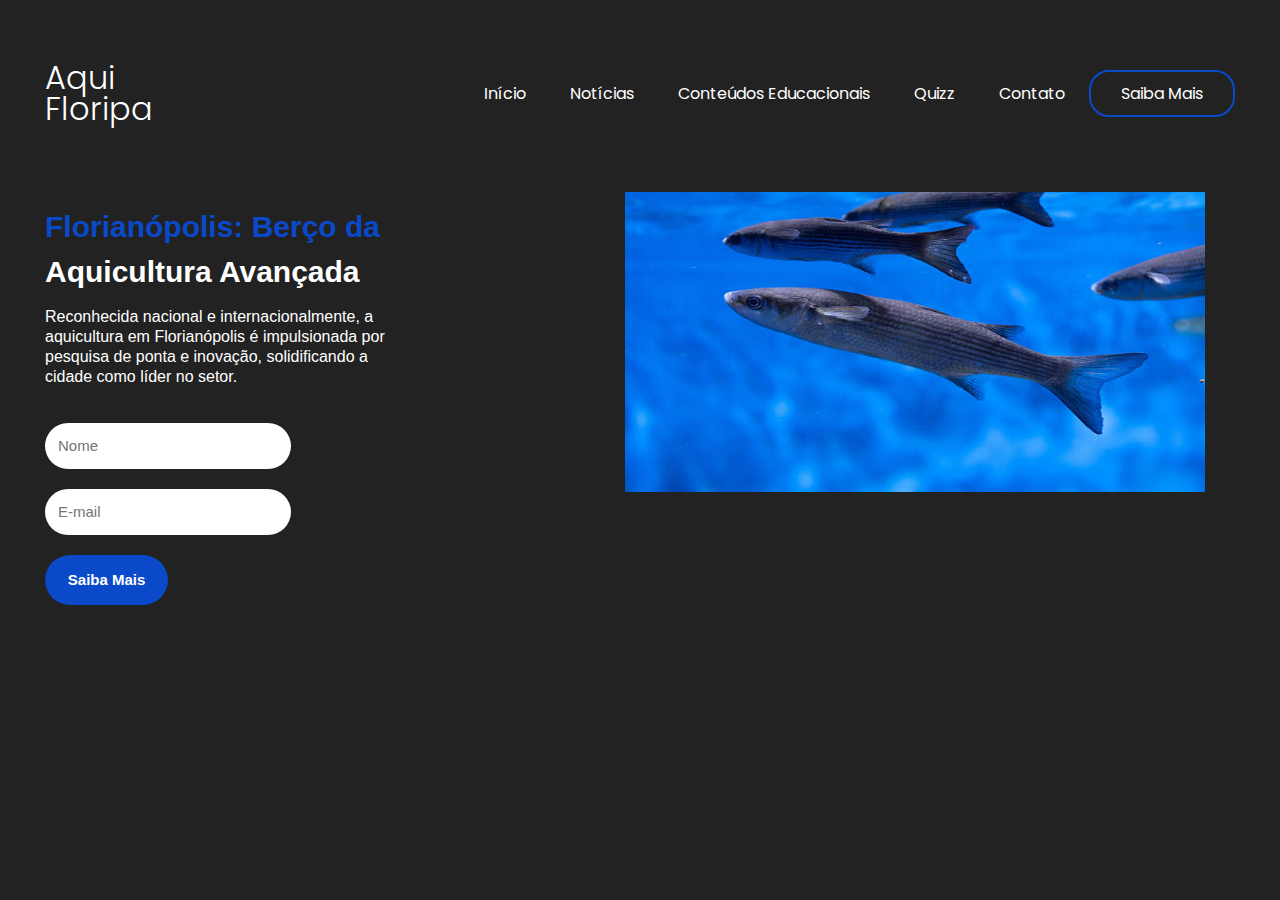
<file: Aquicultura-main/index.html>
<!DOCTYPE html>
<html lang="pt-br">
<head>
    <meta charset="UTF-8">
    <meta http-equiv="X-UA-Compatible" content="IE-edge">
    <meta name="viewport" content="width=device-width, initial-scale=1.0">
    <link href="./styles/styles.css" rel="stylesheet"/>
    <link href="https://fonts.googleapis.com/css2?family=Poppins:wght@400;700&display=swap" rel="stylesheet"/>
    <title Landing Page Aquicultura></title>
</head>
<body>
    <header>
        <div id="title">
            <h1>Aqui</h1>
            <h1>Floripa</h1>
        </div>
        
       
        <ul>
            <a href="./index.html"><li>Início</li></a>
            <a href="./noticia.html"><li>Notícias</li></a>
            <a href="./educacional.html"><li>Conteúdos Educacionais</li></a>
            <a href="./quizz.html"><li> Quizz</li></a>
            <a href="./contato.html"><li>Contato</li></a>
            <a href="./saibamais.html" id="Sobre-btn"><li>Saiba Mais</li></a>
        </ul>

    </header>

    <main>
       
        <aside>
            <h2><span>Florianópolis: Berço da</span></h2>
            <h2> Aquicultura Avançada</h2>
            <p>
                Reconhecida nacional e internacionalmente, a aquicultura em Florianópolis é impulsionada por pesquisa de ponta e inovação, solidificando a cidade como líder no setor.
            </p>
            <form>
                <input type="text" placeholder="Nome">
                <input type="email" placeholder="E-mail">
                <input type="submit" value="Saiba Mais">
              </form>
        </aside>
        </div>
        <div class="imagem-container">
            <img src="./components/images/istockphoto-625426280-612x612.jpg" alt="peixe tainha">
        </div>
        
    </main>
    
</body>
</html>
</file>
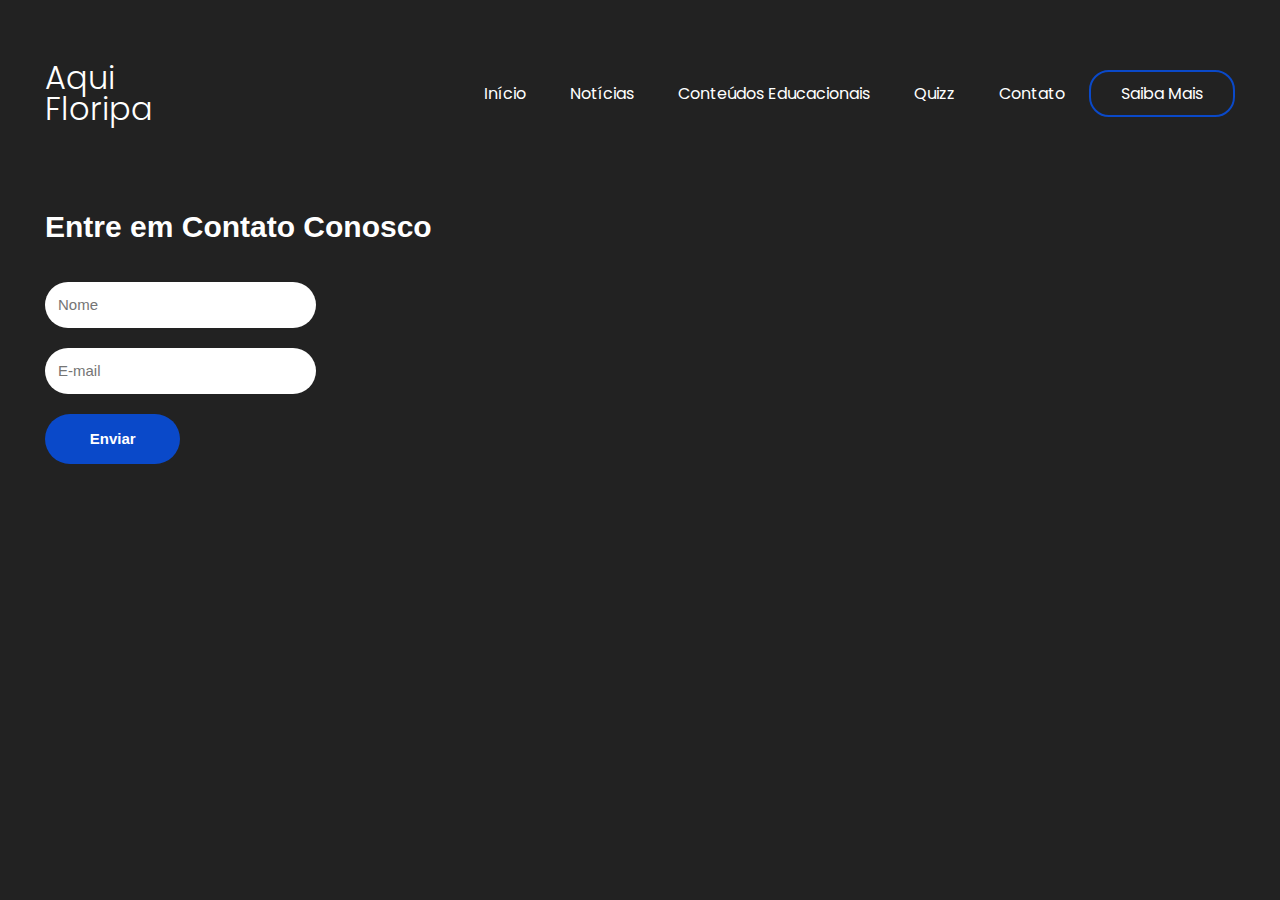
<file: Aquicultura-main/contato.html>
<!DOCTYPE html>
<html lang="pt-br">
<head>
    <meta charset="UTF-8">
    <meta http-equiv="X-UA-Compatible" content="IE-edge">
    <meta name="viewport" content="width=device-width, initial-scale=1.0">
    <link href="./styles/styles.css" rel="stylesheet"/>
    <link href="https://fonts.googleapis.com/css2?family=Poppins:wght@400;700&display=swap" rel="stylesheet"/>
    <title>Contato</title>
</head>
<body>
    <header>
        <div id="title">
            <h1>Aqui</h1>
            <h1>Floripa</h1>
        </div>
        
        <ul>
            <a href="./index.html"><li>Início</li></a>
            <a href="./noticia.html"><li>Notícias</li></a>
            <a href="./educacional.html"><li>Conteúdos Educacionais</li></a>
            <a href="./quizz.html"><li> Quizz</li></a>
            <a href="./contato.html"><li>Contato</li></a>
            <a href="./saibamais.html" id="Sobre-btn"><li>Saiba Mais</li></a>
        </ul>
    </header>

    <main>
        <section>
            <h2>Entre em Contato Conosco</h2>
            <form>
                <input type="text" placeholder="Nome">
                <input type="email" placeholder="E-mail">
                <input type="submit" value="Enviar">
            </form>
        </section>
    </main>
</body>
</html>
</file>
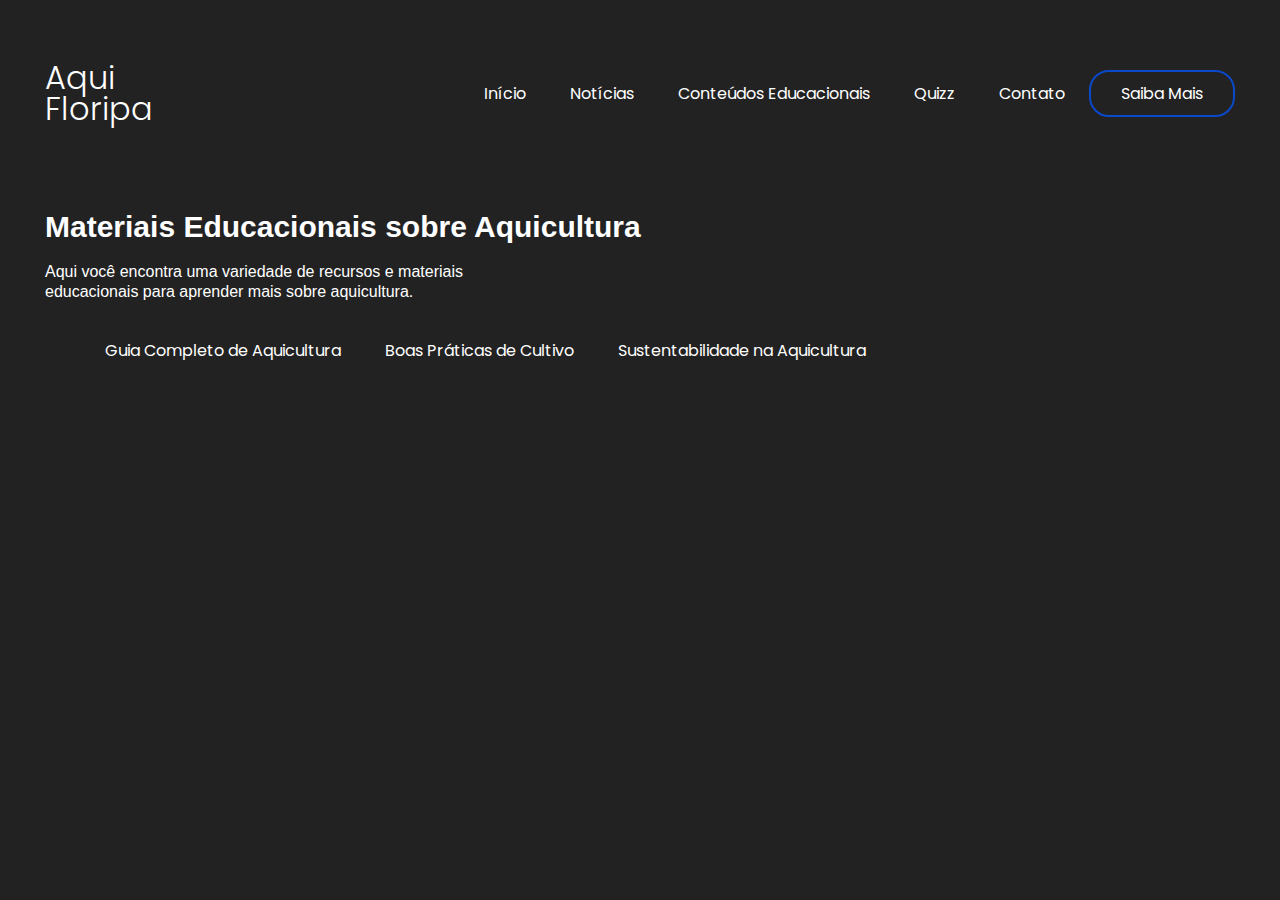
<file: Aquicultura-main/educacional.html>
<!DOCTYPE html>
<html lang="pt-br">
<head>
    <meta charset="UTF-8">
    <meta http-equiv="X-UA-Compatible" content="IE-edge">
    <meta name="viewport" content="width=device-width, initial-scale=1.0">
    <link href="./styles/styles.css" rel="stylesheet"/>
    <link href="https://fonts.googleapis.com/css2?family=Poppins:wght@400;700&display=swap" rel="stylesheet"/>
    <title>Conteúdos Educacionais</title>
</head>
<body>
    <header>
        <div id="title">
            <h1>Aqui</h1>
            <h1>Floripa</h1>
        </div>
        
        <ul>
            <a href="index.html"><li>Início</li></a>
            <a href="noticia.html"><li>Notícias</li></a>
            <a href="educacional.html"><li>Conteúdos Educacionais</li></a>
            <a href="./quizz.html"><li> Quizz</li></a>
            <a href="contato.html"><li>Contato</li></a>
            <a href="saiba-mais.html" id="Sobre-btn"><li>Saiba Mais</li></a>
        </ul>
    </header>

    <main>
        <section>
            <h2>Materiais Educacionais sobre Aquicultura</h2>
            <p>Aqui você encontra uma variedade de recursos e materiais educacionais para aprender mais sobre aquicultura.</p>
            <ul>
                <li><a href="#">Guia Completo de Aquicultura</a></li>
                <li><a href="#">Boas Práticas de Cultivo</a></li>
                <li><a href="#">Sustentabilidade na Aquicultura</a></li>
            </ul>
        </section>
    </main>
</body>
</html>
</file>
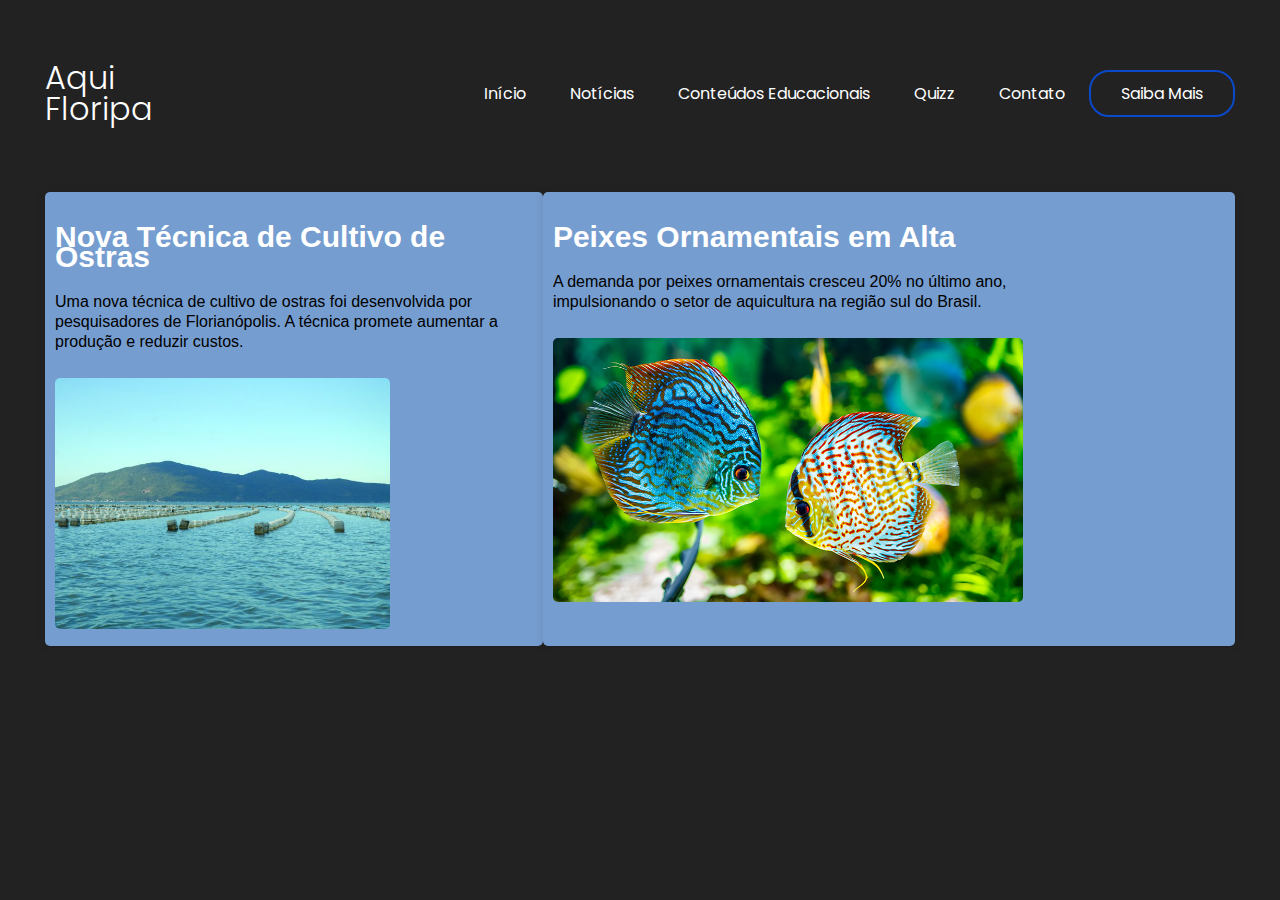
<file: Aquicultura-main/noticia.html>
<!DOCTYPE html>
<html lang="pt-br">
<head>
    <meta charset="UTF-8">
    <meta http-equiv="X-UA-Compatible" content="IE=edge">
    <meta name="viewport" content="width=device-width, initial-scale=1.0">
    <link href="./styles/styles.css" rel="stylesheet"/>
    <link href="https://fonts.googleapis.com/css2?family=Poppins:wght@400;700&display=swap" rel="stylesheet"/>
    <title>Notícias de Aquicultura</title>
</head>
<body>
    <header>
        <div id="title">
            <h1>Aqui</h1>
            <h1>Floripa</h1>
        </div>
        <ul>
            <a href="./index.html"><li>Início</li></a>
            <a href="./noticia.html"><li>Notícias</li></a>
            <a href="./educacional.html"><li>Conteúdos Educacionais</li></a>
            <a href="./quizz.html"><li> Quizz</li></a>
            <a href="./contato.html"><li>Contato</li></a>
            <a href="./saibamais.html" id="Sobre-btn"><li>Saiba Mais</li></a>
        </ul>
    </header>
    <main class="container">
        <section class="news-article">
            <h2>Nova Técnica de Cultivo de Ostras</h2>
            <p>Uma nova técnica de cultivo de ostras foi desenvolvida por pesquisadores de Florianópolis. A técnica promete aumentar a produção e reduzir custos.</p>
            <img src="./components/images/ostras.jpg" alt="Imagem de ostras">
        </section>
        <section class="news-article">
            <h2>Peixes Ornamentais em Alta</h2>
            <p>A demanda por peixes ornamentais cresceu 20% no último ano, impulsionando o setor de aquicultura na região sul do Brasil.</p>
            <img src="./components/images/peixeornamental.png" alt="Imagem de peixes ornamentais">
        </section>
    </main>
</body>
</html>
</file>
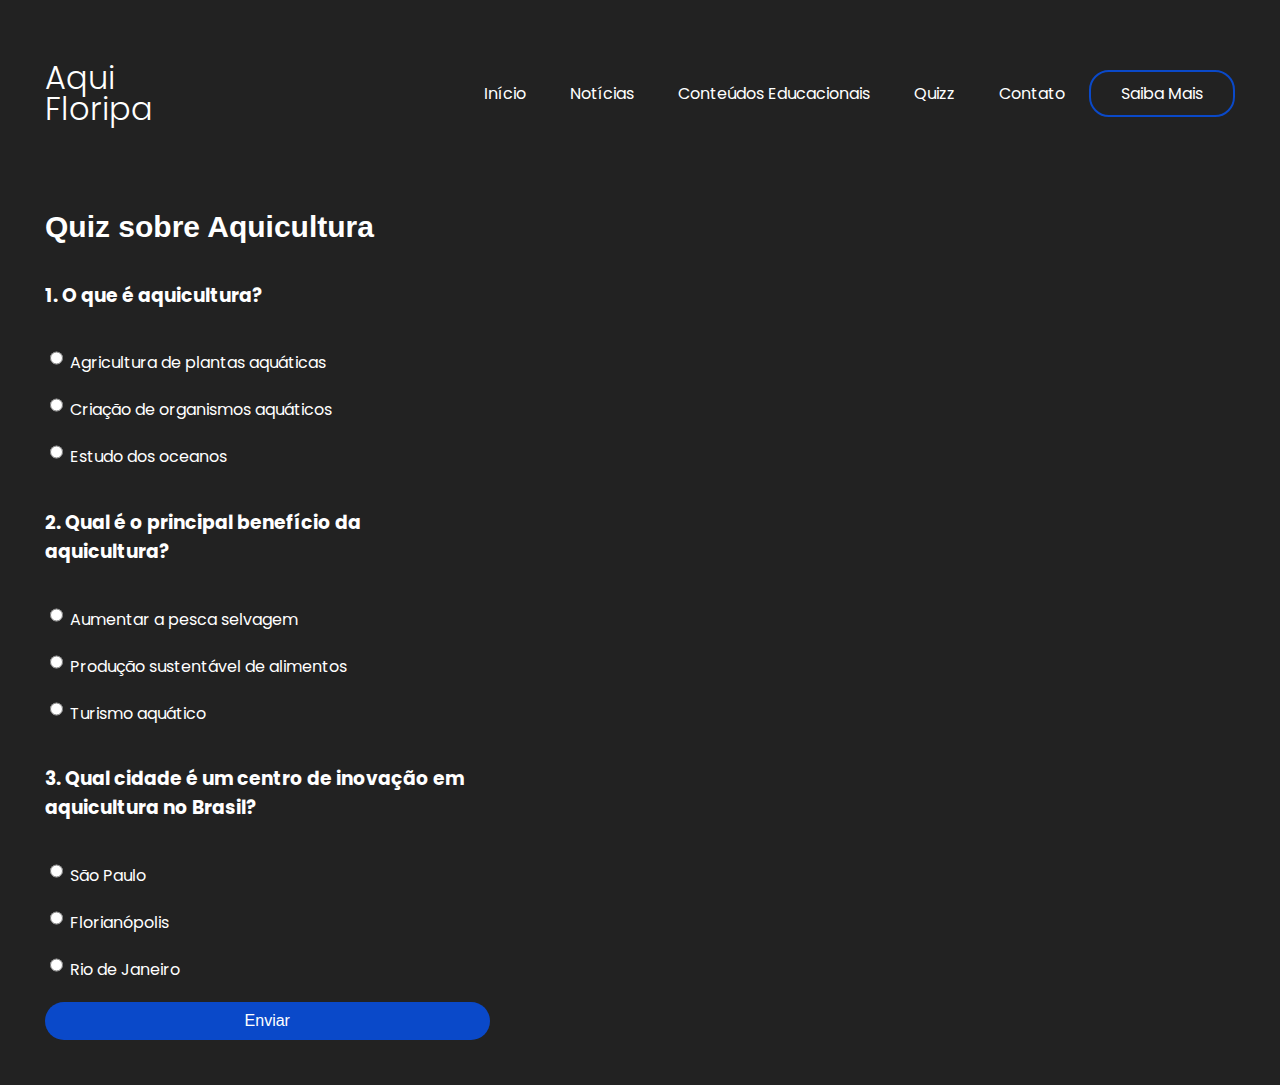
<file: Aquicultura-main/quizz.html>
<!DOCTYPE html>
<html lang="pt-br">
<head>
        <meta charset="UTF-8">
        <meta http-equiv="X-UA-Compatible" content="IE=edge">
        <meta name="viewport" content="width=device-width, initial-scale=1.0">
        <link href="./styles/styles.css" rel="stylesheet"/>
        <link href="https://fonts.googleapis.com/css2?family=Poppins:wght@400;700&display=swap" rel="stylesheet"/>
        <title>Saiba Mais</title>

</head>
<body>
    <header>
        <div id="title">
            <h1>Aqui</h1>
            <h1>Floripa</h1>
        </div>
        
        <ul>
            <a href="index.html"><li>Início</li></a>
            <a href="noticia.html"><li>Notícias</li></a>
            <a href="educacional.html"><li>Conteúdos Educacionais</li></a>
            <a href="./quizz.html"><li> Quizz</li></a>
            <a href="contato.html"><li>Contato</li></a>
            <a href="saiba-mais.html" id="Sobre-btn"><li>Saiba Mais</li></a>
        </ul>
    </header>
    <main>
        <section>
            <h2>Quiz sobre Aquicultura</h2>
            <form id="quiz-form">
                <div class="question">
                    <h3>1. O que é aquicultura?</h3>
                    <label><input type="radio" name="q1" value="a"> Agricultura de plantas aquáticas</label><br>
                    <label><input type="radio" name="q1" value="b"> Criação de organismos aquáticos</label><br>
                    <label><input type="radio" name="q1" value="c"> Estudo dos oceanos</label><br>
                </div>

                <div class="question">
                    <h3>2. Qual é o principal benefício da aquicultura?</h3>
                    <label><input type="radio" name="q2" value="a"> Aumentar a pesca selvagem</label><br>
                    <label><input type="radio" name="q2" value="b"> Produção sustentável de alimentos</label><br>
                    <label><input type="radio" name="q2" value="c"> Turismo aquático</label><br>
                </div>

                <div class="question">
                    <h3>3. Qual cidade é um centro de inovação em aquicultura no Brasil?</h3>
                    <label><input type="radio" name="q3" value="a"> São Paulo</label><br>
                    <label><input type="radio" name="q3" value="b"> Florianópolis</label><br>
                    <label><input type="radio" name="q3" value="c"> Rio de Janeiro</label><br>
                </div>

                <button type="button" onclick="checkAnswers()">Enviar</button>
            </form>
            <div id="result"></div>
        </section>
    </main>
    <script src="script.js"></script>
</body>

</html>
</file>
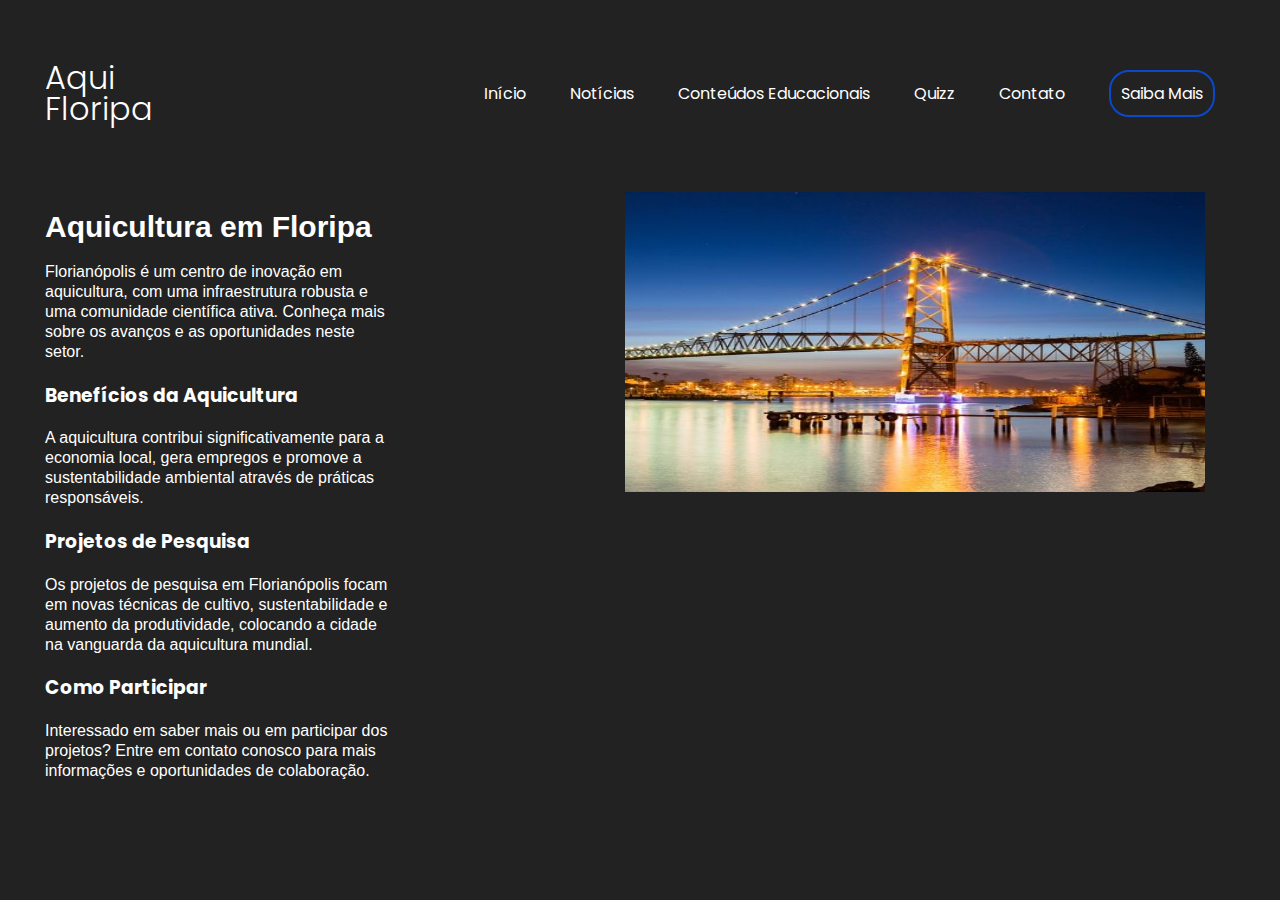
<file: Aquicultura-main/saibamais.html>
<!DOCTYPE html>
<html lang="pt-br">
<head>
    <meta charset="UTF-8">
    <meta http-equiv="X-UA-Compatible" content="IE=edge">
    <meta name="viewport" content="width=device-width, initial-scale=1.0">
    <link href="./styles/styles.css" rel="stylesheet"/>
    <link href="https://fonts.googleapis.com/css2?family=Poppins:wght@400;700&display=swap" rel="stylesheet"/>
    <title>Saiba Mais</title>
</head>
<body>
    <header>
        <div id="title">
            <h1>Aqui</h1>
            <h1>Floripa</h1>
        </div>
        <ul>
            <li><a href="./index.html">Início</a></li>
            <li><a href="./noticia.html">Notícias</a></li>
            <li><a href="./educacional.html">Conteúdos Educacionais</a></li>
            <a href="./quizz.html"><li> Quizz</li></a>
            <li><a href="./contato.html">Contato</a></li>
            <li><a href="./saibamais.html" id="Sobre-btn">Saiba Mais</a></li>
        </ul>
    </header>
    <main class="container">
        <section>
            <h2>Aquicultura em Floripa</h2>
            <p>Florianópolis é um centro de inovação em aquicultura, com uma infraestrutura robusta e uma comunidade científica ativa. Conheça mais sobre os avanços e as oportunidades neste setor.</p>
            <h3>Benefícios da Aquicultura</h3>
            <p>A aquicultura contribui significativamente para a economia local, gera empregos e promove a sustentabilidade ambiental através de práticas responsáveis.</p>
            <h3>Projetos de Pesquisa</h3>
            <p>Os projetos de pesquisa em Florianópolis focam em novas técnicas de cultivo, sustentabilidade e aumento da produtividade, colocando a cidade na vanguarda da aquicultura mundial.</p>
            <h3>Como Participar</h3>
            <p>Interessado em saber mais ou em participar dos projetos? Entre em contato conosco para mais informações e oportunidades de colaboração.</p>
        </section>

    </div>
    <div class="imagem-container">
        <img src="./components/images/Ponte Hercilio Luz, Florianopolis, Santa Catarina, Brasil_0426.jpg" alt="ponte">
    </div>
    </main>
</body>
</html>
</file>
<file: Aquicultura-main/styles/styles.css>
@import url('https://fonts.googleapis.com/css2?family=Poppins:ital,wght@0,100;0,200;0,300;0,400;0,500;0,600;0,700;0,800;0,900;1,100;1,200;1,300;1,400;1,500;1,600;1,700;1,800;1,900&display=swap');



body{
    background-color: rgb(34, 34, 34);
    color: #fff;
    font-family: 'Poppins', sans-serif;
    max-width: 1200px ;
    margin: 30px ;
    padding: 15px;
}

header{
    display: flex;
    flex-direction: row;
    justify-content: space-between;
    align-items: center;


}



#title{
    flex-direction: column;
    line-height: 10px;
}

li{
    display: inline-block;
    margin: 20px;

}

a{
    color: #fff;
    text-decoration: none;
}

a:hover{
    color: #0a49c9;
    transition: 0.3s all;
}   

#Sobre-btn{
    border: 2px solid #0a49c9;
    padding: 10px;
    border-radius: 20px;

}

#Sobre-btn:hover{
    background-color: #0a49c9;
    color: #fff;
}


h1{
    font-weight: 300;


}

main{
    display: flex;
    flex-direction: row;
    margin-top: 50px;

}

h2{
    font-size: 30px;
    line-height: 20px;
    font-family: 'Lucida Sans', 'Lucida Sans Regular', 'Lucida Grande', 'Lucida Sans Unicode', Geneva, Verdana, sans-serif;
}

span{
    color: #0a49c9;
}

p{
    line-height: 20px;
    max-width: 500px;
    font-family:'Lucida Sans', 'Lucida Sans Regular', 'Lucida Grande', 'Lucida Sans Unicode', Geneva, Verdana, sans-serif;
    font-size: 16px;
}

.imagem-container {
    width: 100%;
    display: flex;
    justify-content: flex-end; /* Move the image to the right */
}

.imagem-container img {
    width: 580px; /* Adjust the width as needed */
    height: 300px; /* Adjust the height as needed */
    margin-right: 30px; /* Adjust the right margin to move it closer to the right */
}
form{
    display: flex;
    flex-direction: column;
    width: 70%;

}

form [type="submit"]{
    height: 50px;
    width: 50%;
    background: #0a49c9;
    color: #fff;
    font-weight: bold;
}

form [type="submit"] : :hover{
    cursor: pointer;

}



input{
    margin-top: 20px;
    height: 20px;
    padding: 13px;
    border-radius: 30px;
    border: none;
    font-size: 15px;

}


.news-article {
    background-color: #fff;
    color: #000000;
    margin-bottom: 20px;
    padding: 20px;
    border-radius: 10px;
    box-shadow: 0 0 10px rgba(0,0,0,0.1);
}


.news-article, .educational-content, .contact-form {
    background-color: #759dcf;
    padding: 10px;
    margin-bottom: 10px;
    border-radius: 5px;
}

.news-article h2, .educational-content h2, .contact-form h2 {
    color: #ffffff;
}

.news-article img, .educational-content img {
    width: 70%;
    height: auto;
    border-radius: 5px;
    margin-top: 10px;
}

.educational-content ul {
    padding-left: 20px;
}

.educational-content ul li {
    list-style-type: disc;
}



/* Estilos específicos para a página de notícias */
body.noticia h2 {
    font-size: 18px; /* Diminua o tamanho da fonte conforme necessário */
}

body.noticia p {
    font-size: 12px; /* Diminua o tamanho da fonte conforme necessário */
}
.question {
    margin-bottom: 20px;
}

button {
    background-color: #0a49c9;
    color: #fff;
    border: none;
    padding: 10px 20px;
    font-size: 16px;
    cursor: pointer;
    border-radius: 20px;
}

button:hover {
    background-color: #083d89;
}
</file>
